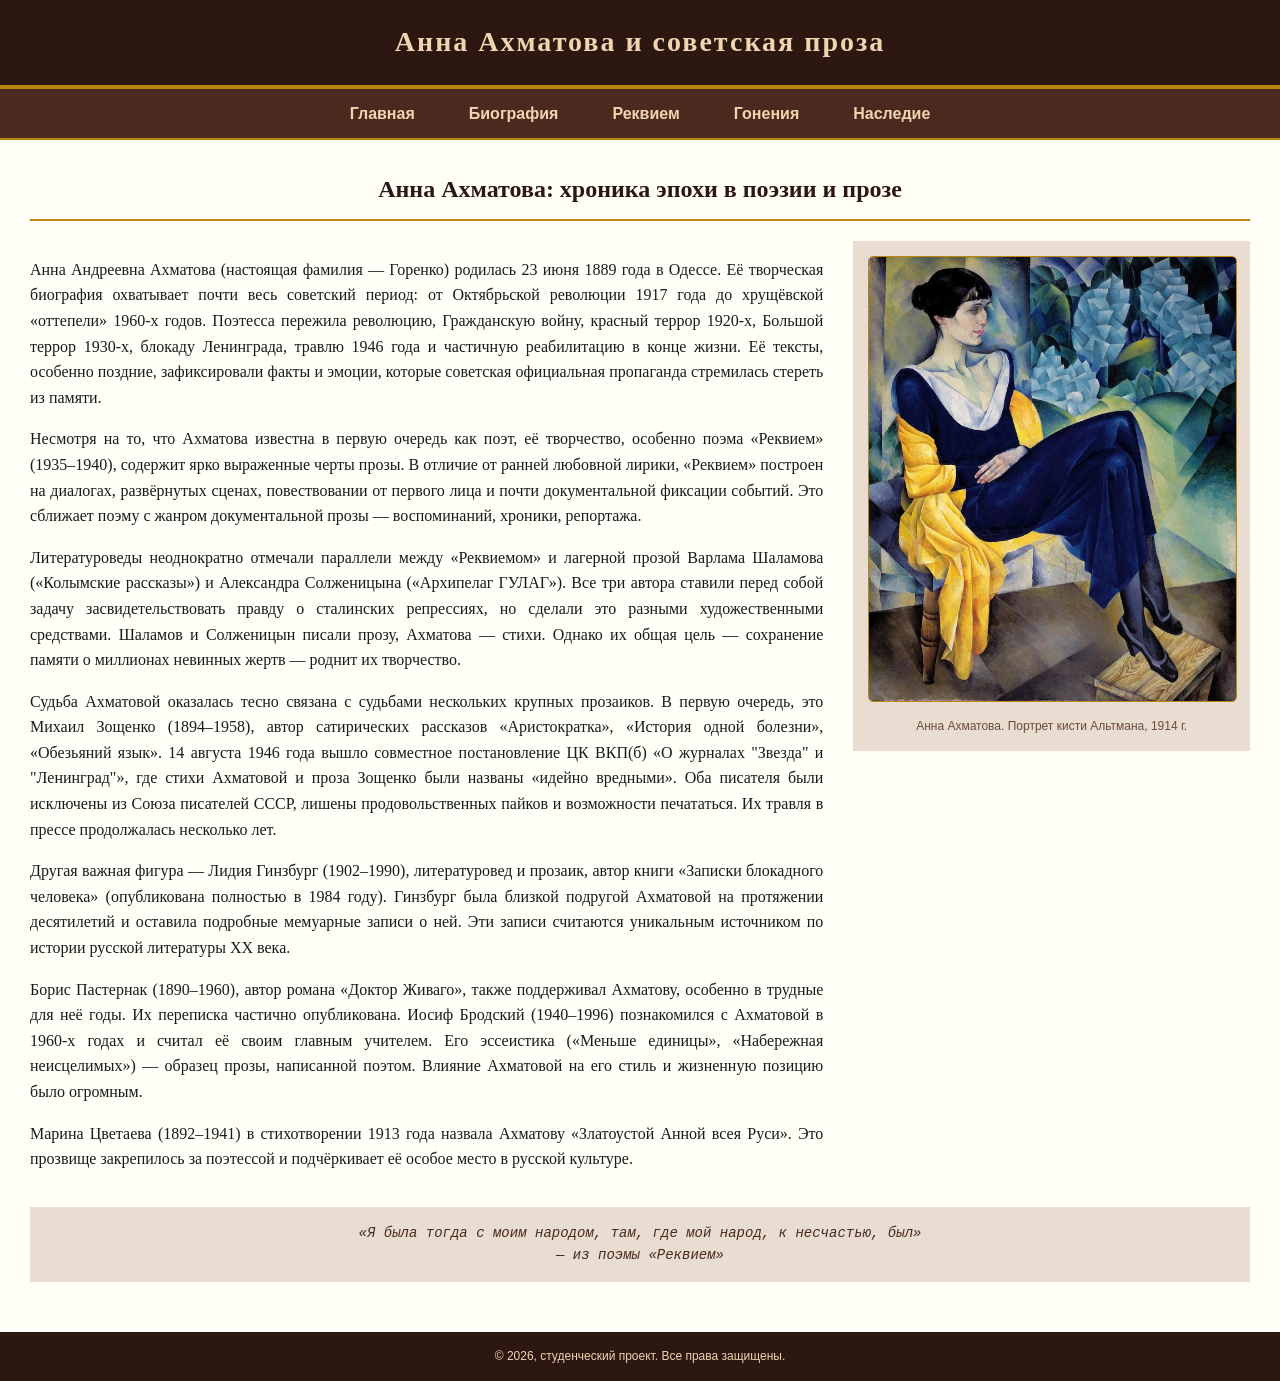
<file: index.html>
<!DOCTYPE html>
<html lang="ru">
<head>
    <meta charset="UTF-8">
    <title>Анна Ахматова — главная</title>
    <meta name="description" content="Анна Ахматова и её роль в советской прозе. Биография, анализ поэмы «Реквием», история гонений 1946 года, наследие и влияние на литературу.">
    <meta name="keywords" content="Анна Ахматова, советская проза, Реквием, Зощенко, Гинзбург, Бродский, сталинские репрессии, постановление ЦК 1946">
    <link rel="stylesheet" href="style.css">
</head>
<body>

<div class="container">
    <div class="header">
        <h1>Анна Ахматова и советская проза</h1>
    </div>

    <div class="menu">
        <a href="index.html">Главная</a>
        <a href="biografia.html">Биография</a>
        <a href="rekviem.html">Реквием</a>
        <a href="goneniya.html">Гонения</a>
        <a href="nasledie.html">Наследие</a>
    </div>

    <div class="content">
        <h2>Анна Ахматова: хроника эпохи в поэзии и прозе</h2>

        <div class="bio-layout">
            <div class="bio-text">
                <p>Анна Андреевна Ахматова (настоящая фамилия — Горенко) родилась 23 июня 1889 года в Одессе. Её творческая биография охватывает почти весь советский период: от Октябрьской революции 1917 года до хрущёвской «оттепели» 1960-х годов. Поэтесса пережила революцию, Гражданскую войну, красный террор 1920-х, Большой террор 1930-х, блокаду Ленинграда, травлю 1946 года и частичную реабилитацию в конце жизни. Её тексты, особенно поздние, зафиксировали факты и эмоции, которые советская официальная пропаганда стремилась стереть из памяти.</p>
                <p>Несмотря на то, что Ахматова известна в первую очередь как поэт, её творчество, особенно поэма «Реквием» (1935–1940), содержит ярко выраженные черты прозы. В отличие от ранней любовной лирики, «Реквием» построен на диалогах, развёрнутых сценах, повествовании от первого лица и почти документальной фиксации событий. Это сближает поэму с жанром документальной прозы — воспоминаний, хроники, репортажа.</p>
                <p>Литературоведы неоднократно отмечали параллели между «Реквиемом» и лагерной прозой Варлама Шаламова («Колымские рассказы») и Александра Солженицына («Архипелаг ГУЛАГ»). Все три автора ставили перед собой задачу засвидетельствовать правду о сталинских репрессиях, но сделали это разными художественными средствами. Шаламов и Солженицын писали прозу, Ахматова — стихи. Однако их общая цель — сохранение памяти о миллионах невинных жертв — роднит их творчество.</p>
                <p>Судьба Ахматовой оказалась тесно связана с судьбами нескольких крупных прозаиков. В первую очередь, это Михаил Зощенко (1894–1958), автор сатирических рассказов «Аристократка», «История одной болезни», «Обезьяний язык». 14 августа 1946 года вышло совместное постановление ЦК ВКП(б) «О журналах "Звезда" и "Ленинград"», где стихи Ахматовой и проза Зощенко были названы «идейно вредными». Оба писателя были исключены из Союза писателей СССР, лишены продовольственных пайков и возможности печататься. Их травля в прессе продолжалась несколько лет.</p>
                <p>Другая важная фигура — Лидия Гинзбург (1902–1990), литературовед и прозаик, автор книги «Записки блокадного человека» (опубликована полностью в 1984 году). Гинзбург была близкой подругой Ахматовой на протяжении десятилетий и оставила подробные мемуарные записи о ней. Эти записи считаются уникальным источником по истории русской литературы XX века.</p>
                <p>Борис Пастернак (1890–1960), автор романа «Доктор Живаго», также поддерживал Ахматову, особенно в трудные для неё годы. Их переписка частично опубликована. Иосиф Бродский (1940–1996) познакомился с Ахматовой в 1960-х годах и считал её своим главным учителем. Его эссеистика («Меньше единицы», «Набережная неисцелимых») — образец прозы, написанной поэтом. Влияние Ахматовой на его стиль и жизненную позицию было огромным.</p>
                <p>Марина Цветаева (1892–1941) в стихотворении 1913 года назвала Ахматову «Златоустой Анной всея Руси». Это прозвище закрепилось за поэтессой и подчёркивает её особое место в русской культуре.</p>
            </div>
            <div class="bio-side">
                <div class="photo-box">
                    <img src="glavnay.jpeg" alt="Портрет Анны Ахматовой">
                    <div class="photo-caption">Анна Ахматова. Портрет кисти Альтмана, 1914 г.</div>
                </div>
            </div>
        </div>

        <div class="quote">
            «Я была тогда с моим народом, там, где мой народ, к несчастью, был»<br>
            — из поэмы «Реквием»
        </div>
    </div>

    <div class="footer">
        © 2026, студенческий проект. Все права защищены.
    </div>
</div>

</body>
</html>
</file>
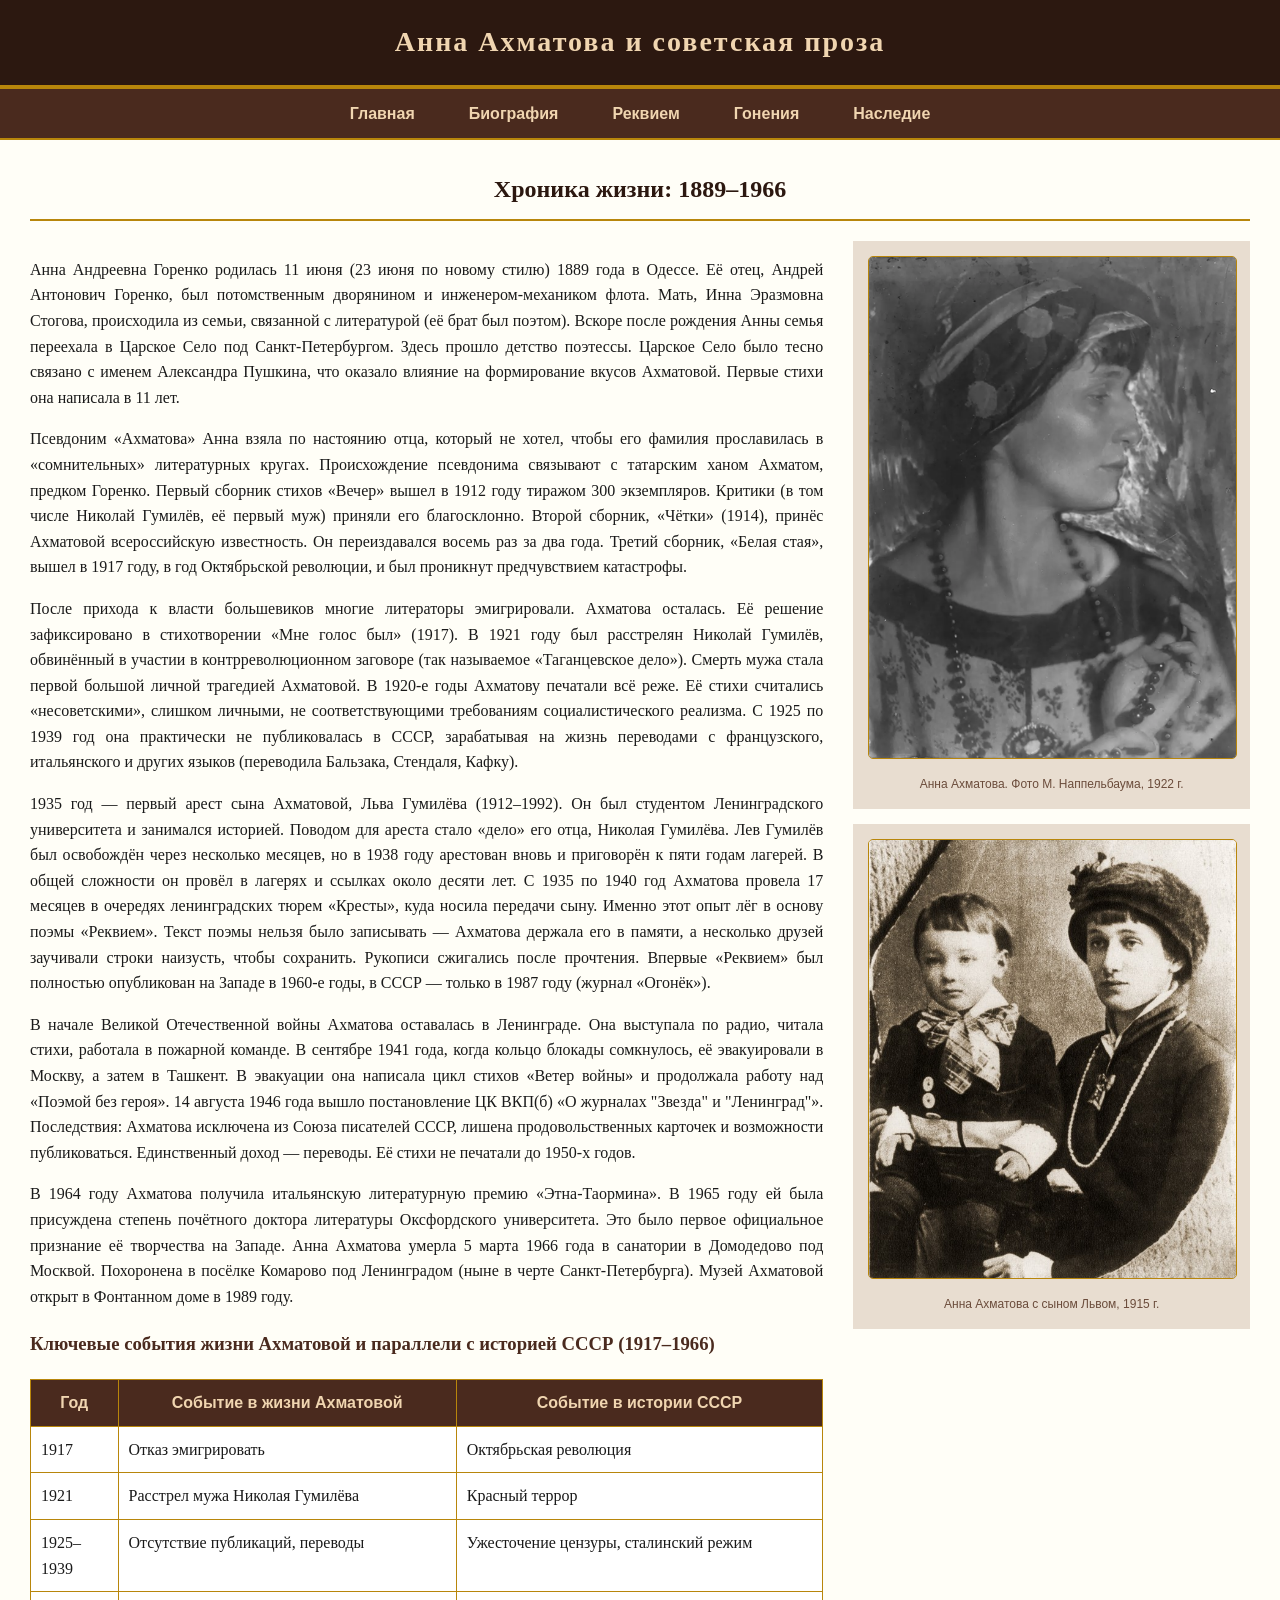
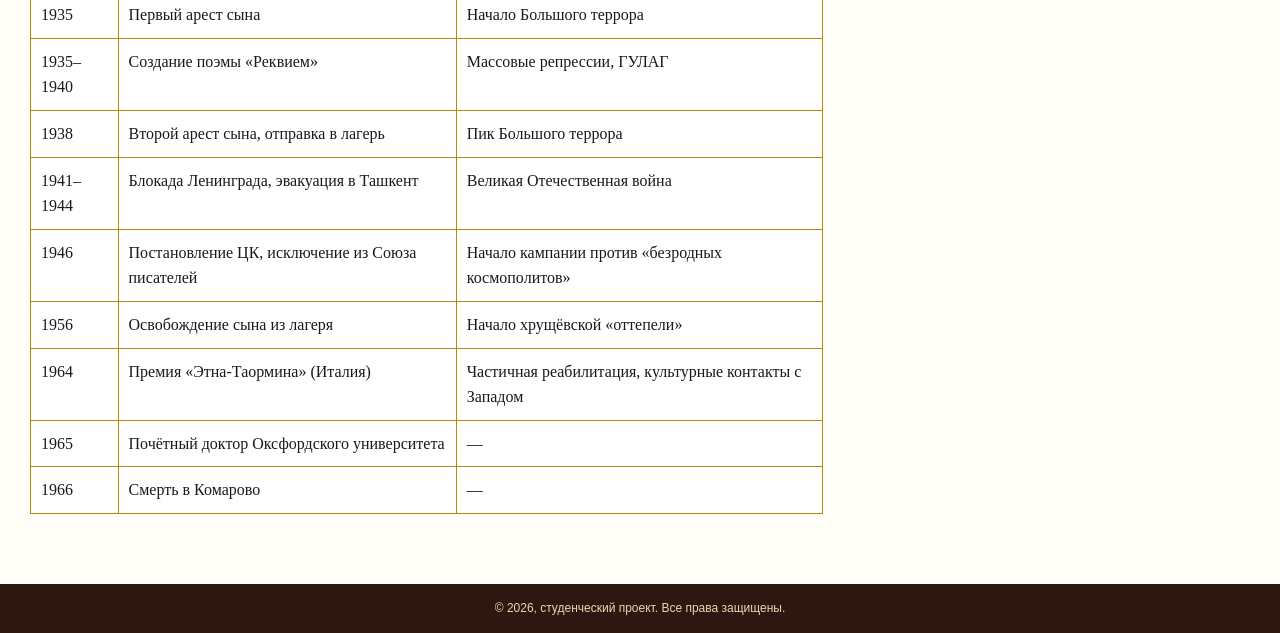
<file: biografia.html>
<!DOCTYPE html>
<html lang="ru">
<head>
    <meta charset="UTF-8">
    <title>Анна Ахматова — биография</title>
    <meta name="description" content="Анна Ахматова и её роль в советской прозе. Биография, анализ поэмы «Реквием», история гонений 1946 года, наследие и влияние на литературу.">
    <meta name="keywords" content="Анна Ахматова, советская проза, Реквием, Зощенко, Гинзбург, Бродский, сталинские репрессии, постановление ЦК 1946">
    <link rel="stylesheet" href="style.css">
</head>
<body>

<div class="container">
    <div class="header">
        <h1>Анна Ахматова и советская проза</h1>
    </div>

    <div class="menu">
        <a href="index.html">Главная</a>
        <a href="biografia.html">Биография</a>
        <a href="rekviem.html">Реквием</a>
        <a href="goneniya.html">Гонения</a>
        <a href="nasledie.html">Наследие</a>
    </div>

    <div class="content">
        <h2>Хроника жизни: 1889–1966</h2>

        <div class="bio-layout">
            <div class="bio-text">
                <p>Анна Андреевна Горенко родилась 11 июня (23 июня по новому стилю) 1889 года в Одессе. Её отец, Андрей Антонович Горенко, был потомственным дворянином и инженером-механиком флота. Мать, Инна Эразмовна Стогова, происходила из семьи, связанной с литературой (её брат был поэтом). Вскоре после рождения Анны семья переехала в Царское Село под Санкт-Петербургом. Здесь прошло детство поэтессы. Царское Село было тесно связано с именем Александра Пушкина, что оказало влияние на формирование вкусов Ахматовой. Первые стихи она написала в 11 лет.</p>
                <p>Псевдоним «Ахматова» Анна взяла по настоянию отца, который не хотел, чтобы его фамилия прославилась в «сомнительных» литературных кругах. Происхождение псевдонима связывают с татарским ханом Ахматом, предком Горенко. Первый сборник стихов «Вечер» вышел в 1912 году тиражом 300 экземпляров. Критики (в том числе Николай Гумилёв, её первый муж) приняли его благосклонно. Второй сборник, «Чётки» (1914), принёс Ахматовой всероссийскую известность. Он переиздавался восемь раз за два года. Третий сборник, «Белая стая», вышел в 1917 году, в год Октябрьской революции, и был проникнут предчувствием катастрофы.</p>
                <p>После прихода к власти большевиков многие литераторы эмигрировали. Ахматова осталась. Её решение зафиксировано в стихотворении «Мне голос был» (1917). В 1921 году был расстрелян Николай Гумилёв, обвинённый в участии в контрреволюционном заговоре (так называемое «Таганцевское дело»). Смерть мужа стала первой большой личной трагедией Ахматовой. В 1920-е годы Ахматову печатали всё реже. Её стихи считались «несоветскими», слишком личными, не соответствующими требованиям социалистического реализма. С 1925 по 1939 год она практически не публиковалась в СССР, зарабатывая на жизнь переводами с французского, итальянского и других языков (переводила Бальзака, Стендаля, Кафку).</p>
                <p>1935 год — первый арест сына Ахматовой, Льва Гумилёва (1912–1992). Он был студентом Ленинградского университета и занимался историей. Поводом для ареста стало «дело» его отца, Николая Гумилёва. Лев Гумилёв был освобождён через несколько месяцев, но в 1938 году арестован вновь и приговорён к пяти годам лагерей. В общей сложности он провёл в лагерях и ссылках около десяти лет. С 1935 по 1940 год Ахматова провела 17 месяцев в очередях ленинградских тюрем «Кресты», куда носила передачи сыну. Именно этот опыт лёг в основу поэмы «Реквием». Текст поэмы нельзя было записывать — Ахматова держала его в памяти, а несколько друзей заучивали строки наизусть, чтобы сохранить. Рукописи сжигались после прочтения. Впервые «Реквием» был полностью опубликован на Западе в 1960-е годы, в СССР — только в 1987 году (журнал «Огонёк»).</p>
                <p>В начале Великой Отечественной войны Ахматова оставалась в Ленинграде. Она выступала по радио, читала стихи, работала в пожарной команде. В сентябре 1941 года, когда кольцо блокады сомкнулось, её эвакуировали в Москву, а затем в Ташкент. В эвакуации она написала цикл стихов «Ветер войны» и продолжала работу над «Поэмой без героя». 14 августа 1946 года вышло постановление ЦК ВКП(б) «О журналах "Звезда" и "Ленинград"». Последствия: Ахматова исключена из Союза писателей СССР, лишена продовольственных карточек и возможности публиковаться. Единственный доход — переводы. Её стихи не печатали до 1950-х годов.</p>
                <p>В 1964 году Ахматова получила итальянскую литературную премию «Этна-Таормина». В 1965 году ей была присуждена степень почётного доктора литературы Оксфордского университета. Это было первое официальное признание её творчества на Западе. Анна Ахматова умерла 5 марта 1966 года в санатории в Домодедово под Москвой. Похоронена в посёлке Комарово под Ленинградом (ныне в черте Санкт-Петербурга). Музей Ахматовой открыт в Фонтанном доме в 1989 году.</p>

 
                <h3>Ключевые события жизни Ахматовой и параллели с историей СССР (1917–1966)</h3>
                <table border="1" cellpadding="8" cellspacing="0" width="100%">
                    <tr bgcolor="#4a2a1e" style="color:#f0d5b0">
                        <th>Год</th>
                        <th>Событие в жизни Ахматовой</th>
                        <th>Событие в истории СССР</th>
                    </tr>
                    <tr><td>1917</td><td>Отказ эмигрировать</td><td>Октябрьская революция</td></tr>
                    <tr><td>1921</td><td>Расстрел мужа Николая Гумилёва</td><td>Красный террор</td></tr>
                    <tr><td>1925–1939</td><td>Отсутствие публикаций, переводы</td><td>Ужесточение цензуры, сталинский режим</td></tr>
                    <tr><td>1935</td><td>Первый арест сына</td><td>Начало Большого террора</td></tr>
                    <tr><td>1935–1940</td><td>Создание поэмы «Реквием»</td><td>Массовые репрессии, ГУЛАГ</td></tr>
                    <tr><td>1938</td><td>Второй арест сына, отправка в лагерь</td><td>Пик Большого террора</td></tr>
                    <tr><td>1941–1944</td><td>Блокада Ленинграда, эвакуация в Ташкент</td><td>Великая Отечественная война</td></tr>
                    <tr><td>1946</td><td>Постановление ЦК, исключение из Союза писателей</td><td>Начало кампании против «безродных космополитов»</td></tr>
                    <tr><td>1956</td><td>Освобождение сына из лагеря</td><td>Начало хрущёвской «оттепели»</td></tr>
                    <tr><td>1964</td><td>Премия «Этна-Таормина» (Италия)</td><td>Частичная реабилитация, культурные контакты с Западом</td></tr>
                    <tr><td>1965</td><td>Почётный доктор Оксфордского университета</td><td>—</td></tr>
                    <tr><td>1966</td><td>Смерть в Комарово</td><td>—</td></tr>
                </table>
            </div>
            <div class="bio-side">
                <div class="photo-box">
                    <img src="foto.webp" alt="Анна Ахматова, 1922">
                    <div class="photo-caption">Анна Ахматова. Фото М. Наппельбаума, 1922 г.</div>
                </div>
                <div class="photo-box">
                    <img src="foto2.jpg" alt="Анна Ахматова с сыном Львом">
                    <div class="photo-caption">Анна Ахматова с сыном Львом, 1915 г.</div>
                </div>
            </div>
        </div>
    </div>

    <div class="footer">
        © 2026, студенческий проект. Все права защищены.
    </div>
</div>

</body>
</html>
</file>
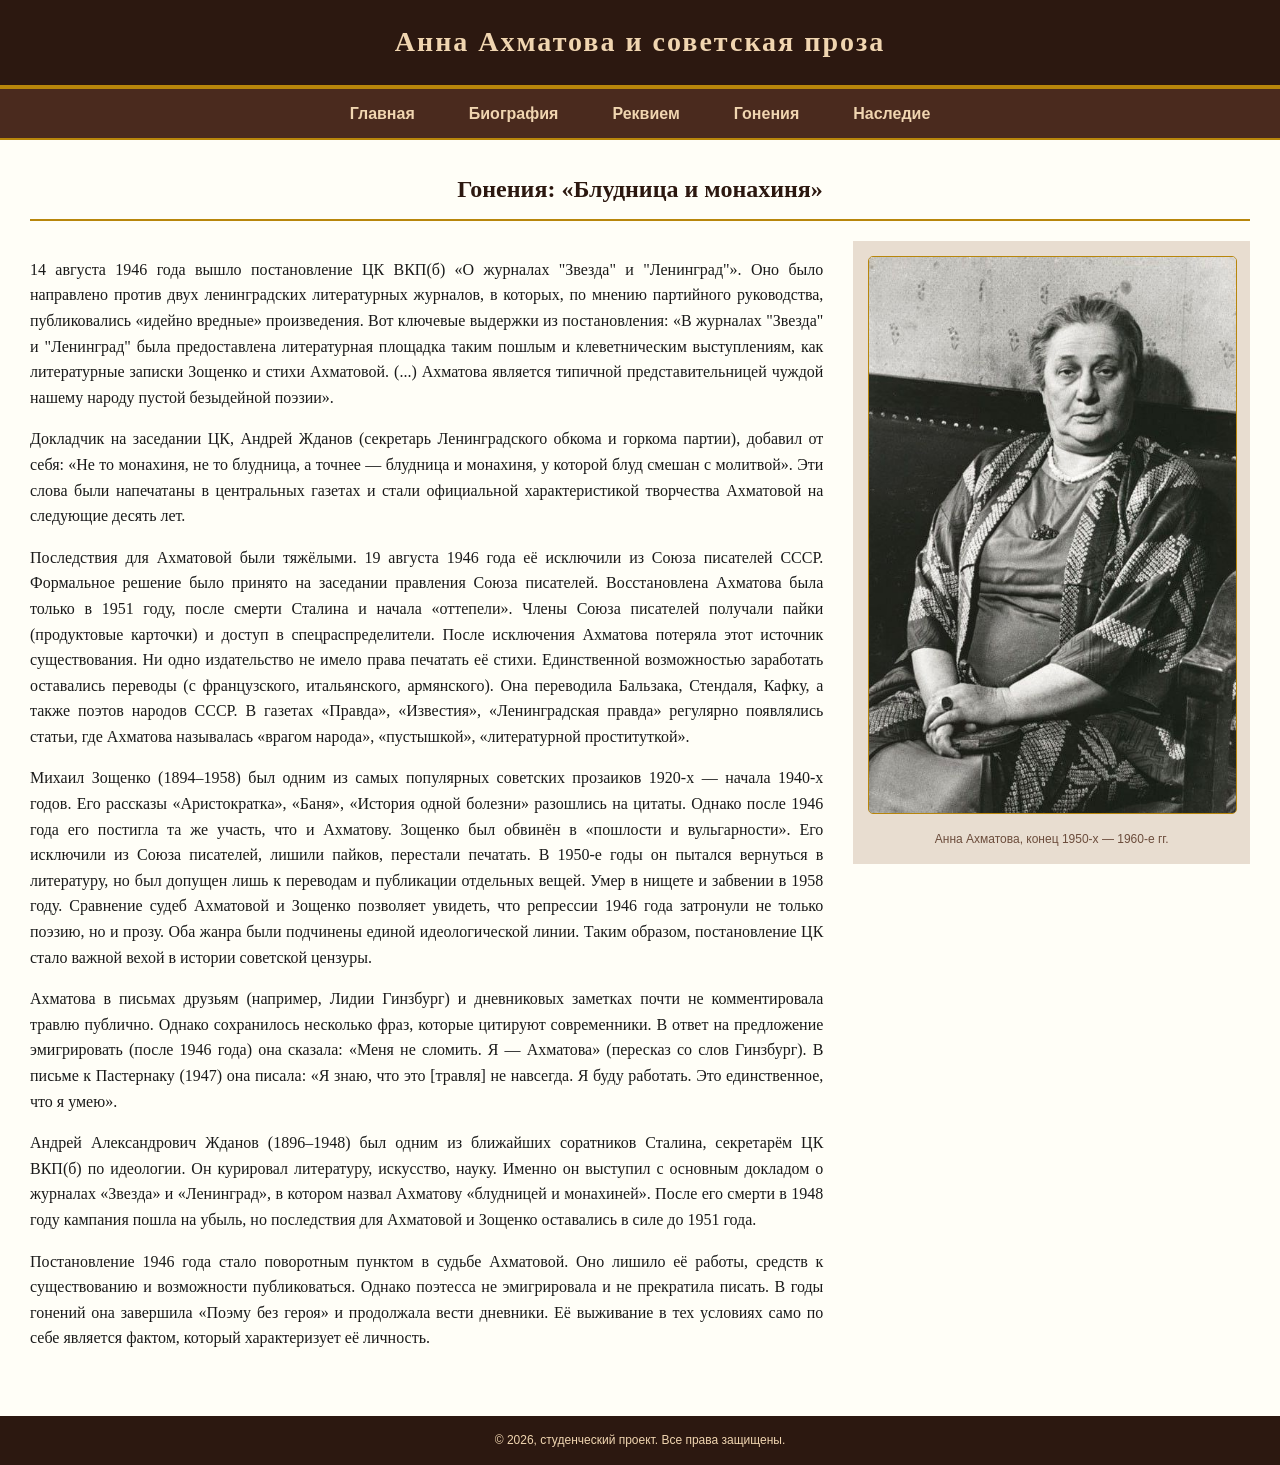
<file: goneniya.html>
<!DOCTYPE html>
<html lang="ru">
<head>
    <meta charset="UTF-8">
    <title>Анна Ахматова — гонения</title>
    <meta name="description" content="Анна Ахматова и её роль в советской прозе. Биография, анализ поэмы «Реквием», история гонений 1946 года, наследие и влияние на литературу.">
    <meta name="keywords" content="Анна Ахматова, советская проза, Реквием, Зощенко, Гинзбург, Бродский, сталинские репрессии, постановление ЦК 1946">
    <link rel="stylesheet" href="style.css">
</head>
<body>

<div class="container">
    <div class="header">
        <h1>Анна Ахматова и советская проза</h1>
    </div>

    <div class="menu">
        <a href="index.html">Главная</a>
        <a href="biografia.html">Биография</a>
        <a href="rekviem.html">Реквием</a>
        <a href="goneniya.html">Гонения</a>
        <a href="nasledie.html">Наследие</a>
    </div>

    <div class="content">
        <h2>Гонения: «Блудница и монахиня»</h2>

        <div class="bio-layout">
            <div class="bio-text">
                <p>14 августа 1946 года вышло постановление ЦК ВКП(б) «О журналах "Звезда" и "Ленинград"». Оно было направлено против двух ленинградских литературных журналов, в которых, по мнению партийного руководства, публиковались «идейно вредные» произведения. Вот ключевые выдержки из постановления: «В журналах "Звезда" и "Ленинград" была предоставлена литературная площадка таким пошлым и клеветническим выступлениям, как литературные записки Зощенко и стихи Ахматовой. (...) Ахматова является типичной представительницей чуждой нашему народу пустой безыдейной поэзии».</p>
                <p>Докладчик на заседании ЦК, Андрей Жданов (секретарь Ленинградского обкома и горкома партии), добавил от себя: «Не то монахиня, не то блудница, а точнее — блудница и монахиня, у которой блуд смешан с молитвой». Эти слова были напечатаны в центральных газетах и стали официальной характеристикой творчества Ахматовой на следующие десять лет.</p>
                <p>Последствия для Ахматовой были тяжёлыми. 19 августа 1946 года её исключили из Союза писателей СССР. Формальное решение было принято на заседании правления Союза писателей. Восстановлена Ахматова была только в 1951 году, после смерти Сталина и начала «оттепели». Члены Союза писателей получали пайки (продуктовые карточки) и доступ в спецраспределители. После исключения Ахматова потеряла этот источник существования. Ни одно издательство не имело права печатать её стихи. Единственной возможностью заработать оставались переводы (с французского, итальянского, армянского). Она переводила Бальзака, Стендаля, Кафку, а также поэтов народов СССР. В газетах «Правда», «Известия», «Ленинградская правда» регулярно появлялись статьи, где Ахматова называлась «врагом народа», «пустышкой», «литературной проституткой».</p>
                <p>Михаил Зощенко (1894–1958) был одним из самых популярных советских прозаиков 1920-х — начала 1940-х годов. Его рассказы «Аристократка», «Баня», «История одной болезни» разошлись на цитаты. Однако после 1946 года его постигла та же участь, что и Ахматову. Зощенко был обвинён в «пошлости и вульгарности». Его исключили из Союза писателей, лишили пайков, перестали печатать. В 1950-е годы он пытался вернуться в литературу, но был допущен лишь к переводам и публикации отдельных вещей. Умер в нищете и забвении в 1958 году. Сравнение судеб Ахматовой и Зощенко позволяет увидеть, что репрессии 1946 года затронули не только поэзию, но и прозу. Оба жанра были подчинены единой идеологической линии. Таким образом, постановление ЦК стало важной вехой в истории советской цензуры.</p>
                <p>Ахматова в письмах друзьям (например, Лидии Гинзбург) и дневниковых заметках почти не комментировала травлю публично. Однако сохранилось несколько фраз, которые цитируют современники. В ответ на предложение эмигрировать (после 1946 года) она сказала: «Меня не сломить. Я — Ахматова» (пересказ со слов Гинзбург). В письме к Пастернаку (1947) она писала: «Я знаю, что это [травля] не навсегда. Я буду работать. Это единственное, что я умею».</p>
                <p>Андрей Александрович Жданов (1896–1948) был одним из ближайших соратников Сталина, секретарём ЦК ВКП(б) по идеологии. Он курировал литературу, искусство, науку. Именно он выступил с основным докладом о журналах «Звезда» и «Ленинград», в котором назвал Ахматову «блудницей и монахиней». После его смерти в 1948 году кампания пошла на убыль, но последствия для Ахматовой и Зощенко оставались в силе до 1951 года.</p>
                <p>Постановление 1946 года стало поворотным пунктом в судьбе Ахматовой. Оно лишило её работы, средств к существованию и возможности публиковаться. Однако поэтесса не эмигрировала и не прекратила писать. В годы гонений она завершила «Поэму без героя» и продолжала вести дневники. Её выживание в тех условиях само по себе является фактом, который характеризует её личность.</p>
            </div>
            <div class="bio-side">
                <div class="photo-box">
                    <img src="foto5.jpg" alt="Анна Ахматова, 1950-е годы">
                    <div class="photo-caption">Анна Ахматова, конец 1950-х — 1960-е гг.</div>
                </div>
            </div>
        </div>
    </div>

    <div class="footer">
        © 2026, студенческий проект. Все права защищены.
    </div>
</div>

</body>
</html>
</file>
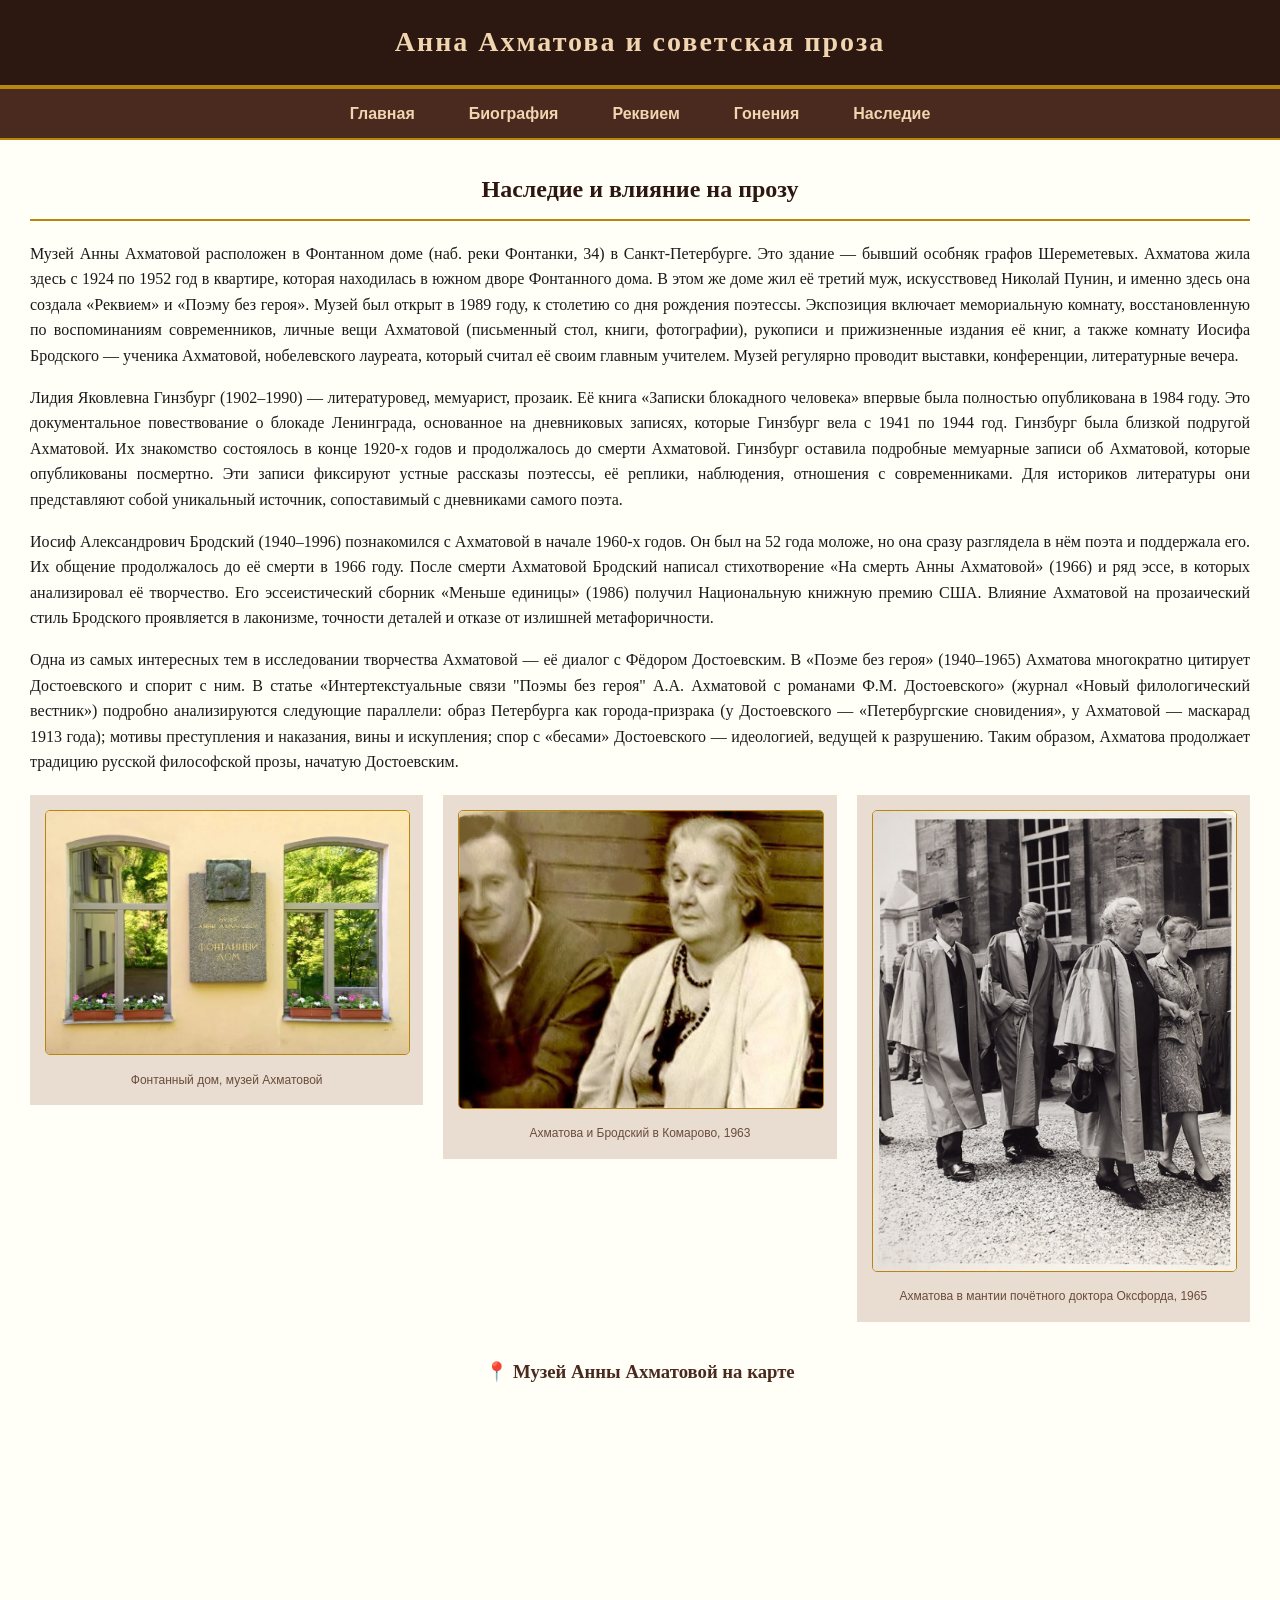
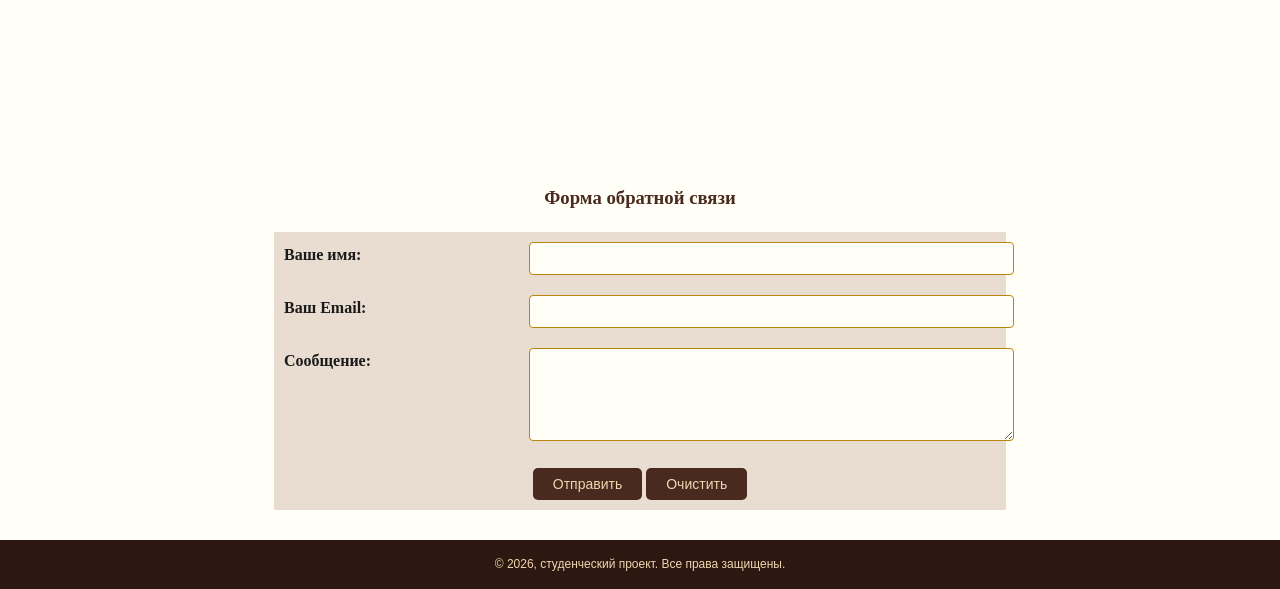
<file: nasledie.html>
<!DOCTYPE html>
<html lang="ru">
<head>
    <meta charset="UTF-8">
    <title>Анна Ахматова — наследие</title>
    <meta name="description" content="Анна Ахматова и её роль в советской прозе. Биография, анализ поэмы «Реквием», история гонений 1946 года, наследие и влияние на литературу.">
    <meta name="keywords" content="Анна Ахматова, советская проза, Реквием, Зощенко, Гинзбург, Бродский, сталинские репрессии, постановление ЦК 1946">
    <link rel="stylesheet" href="style.css">
</head>
<body>

<div class="container">
    <div class="header">
        <h1>Анна Ахматова и советская проза</h1>
    </div>

    <div class="menu">
        <a href="index.html">Главная</a>
        <a href="biografia.html">Биография</a>
        <a href="rekviem.html">Реквием</a>
        <a href="goneniya.html">Гонения</a>
        <a href="nasledie.html">Наследие</a>
    </div>

    <div class="content">
        <h2>Наследие и влияние на прозу</h2>

        <p>Музей Анны Ахматовой расположен в Фонтанном доме (наб. реки Фонтанки, 34) в Санкт-Петербурге. Это здание — бывший особняк графов Шереметевых. Ахматова жила здесь с 1924 по 1952 год в квартире, которая находилась в южном дворе Фонтанного дома. В этом же доме жил её третий муж, искусствовед Николай Пунин, и именно здесь она создала «Реквием» и «Поэму без героя». Музей был открыт в 1989 году, к столетию со дня рождения поэтессы. Экспозиция включает мемориальную комнату, восстановленную по воспоминаниям современников, личные вещи Ахматовой (письменный стол, книги, фотографии), рукописи и прижизненные издания её книг, а также комнату Иосифа Бродского — ученика Ахматовой, нобелевского лауреата, который считал её своим главным учителем. Музей регулярно проводит выставки, конференции, литературные вечера.</p>

        <p>Лидия Яковлевна Гинзбург (1902–1990) — литературовед, мемуарист, прозаик. Её книга «Записки блокадного человека» впервые была полностью опубликована в 1984 году. Это документальное повествование о блокаде Ленинграда, основанное на дневниковых записях, которые Гинзбург вела с 1941 по 1944 год. Гинзбург была близкой подругой Ахматовой. Их знакомство состоялось в конце 1920-х годов и продолжалось до смерти Ахматовой. Гинзбург оставила подробные мемуарные записи об Ахматовой, которые опубликованы посмертно. Эти записи фиксируют устные рассказы поэтессы, её реплики, наблюдения, отношения с современниками. Для историков литературы они представляют собой уникальный источник, сопоставимый с дневниками самого поэта.</p>

        <p>Иосиф Александрович Бродский (1940–1996) познакомился с Ахматовой в начале 1960-х годов. Он был на 52 года моложе, но она сразу разглядела в нём поэта и поддержала его. Их общение продолжалось до её смерти в 1966 году. После смерти Ахматовой Бродский написал стихотворение «На смерть Анны Ахматовой» (1966) и ряд эссе, в которых анализировал её творчество. Его эссеистический сборник «Меньше единицы» (1986) получил Национальную книжную премию США. Влияние Ахматовой на прозаический стиль Бродского проявляется в лаконизме, точности деталей и отказе от излишней метафоричности.</p>

        <p>Одна из самых интересных тем в исследовании творчества Ахматовой — её диалог с Фёдором Достоевским. В «Поэме без героя» (1940–1965) Ахматова многократно цитирует Достоевского и спорит с ним. В статье «Интертекстуальные связи "Поэмы без героя" А.А. Ахматовой с романами Ф.М. Достоевского» (журнал «Новый филологический вестник») подробно анализируются следующие параллели: образ Петербурга как города-призрака (у Достоевского — «Петербургские сновидения», у Ахматовой — маскарад 1913 года); мотивы преступления и наказания, вины и искупления; спор с «бесами» Достоевского — идеологией, ведущей к разрушению. Таким образом, Ахматова продолжает традицию русской философской прозы, начатую Достоевским.</p>

        <div class="gallery">
            <div class="gallery-item">
                <div class="photo-box">
                    <img src="foto1.webp" alt="Музей Ахматовой">
                    <div class="photo-caption">Фонтанный дом, музей Ахматовой</div>
                </div>
            </div>
            <div class="gallery-item">
                <div class="photo-box">
                    <img src="foto6.jpg" alt="Ахматова и Бродский">
                    <div class="photo-caption">Ахматова и Бродский в Комарово, 1963</div>
                </div>
            </div>
            <div class="gallery-item">
                <div class="photo-box">
                    <img src="foto7.jpg" alt="Ахматова в мантии">
                    <div class="photo-caption">Ахматова в мантии почётного доктора Оксфорда, 1965</div>
                </div>
            </div>
        </div>
<h3 style="text-align: center;">📍 Музей Анны Ахматовой на карте</h3>
<iframe src="https://yandex.ru/map-widget/v1/?um=constructor%3A8e4c0b1b5e6c6b7c8d9e0f1a2b3c4d5e&ll=30.345889,59.944848&z=16" width="100%" height="350" frameborder="0" allowfullscreen></iframe>
        <h3 style="text-align: center;">Форма обратной связи</h3>
        <form action="#" method="post">
            <table class="form-table">
                <tr>
                    <td><strong>Ваше имя:</strong></td>
                    <td><input type="text" name="name" required></td>
                </tr>
                <tr>
                    <td><strong>Ваш Email:</strong></td>
                    <td><input type="email" name="email" required></td>
                </tr>
                <tr>
                    <td><strong>Сообщение:</strong></td>
                    <td><textarea name="message" rows="5" required></textarea></td>
                </tr>
                <tr>
                    <td colspan="2" style="text-align: center;">
                        <button type="submit">Отправить</button>
                        <button type="reset">Очистить</button>
                    </td>
                </tr>
            </table>
        </form>
    </div>

    <div class="footer">
        © 2026, студенческий проект. Все права защищены.
    </div>
</div>

</body>
</html>
</file>
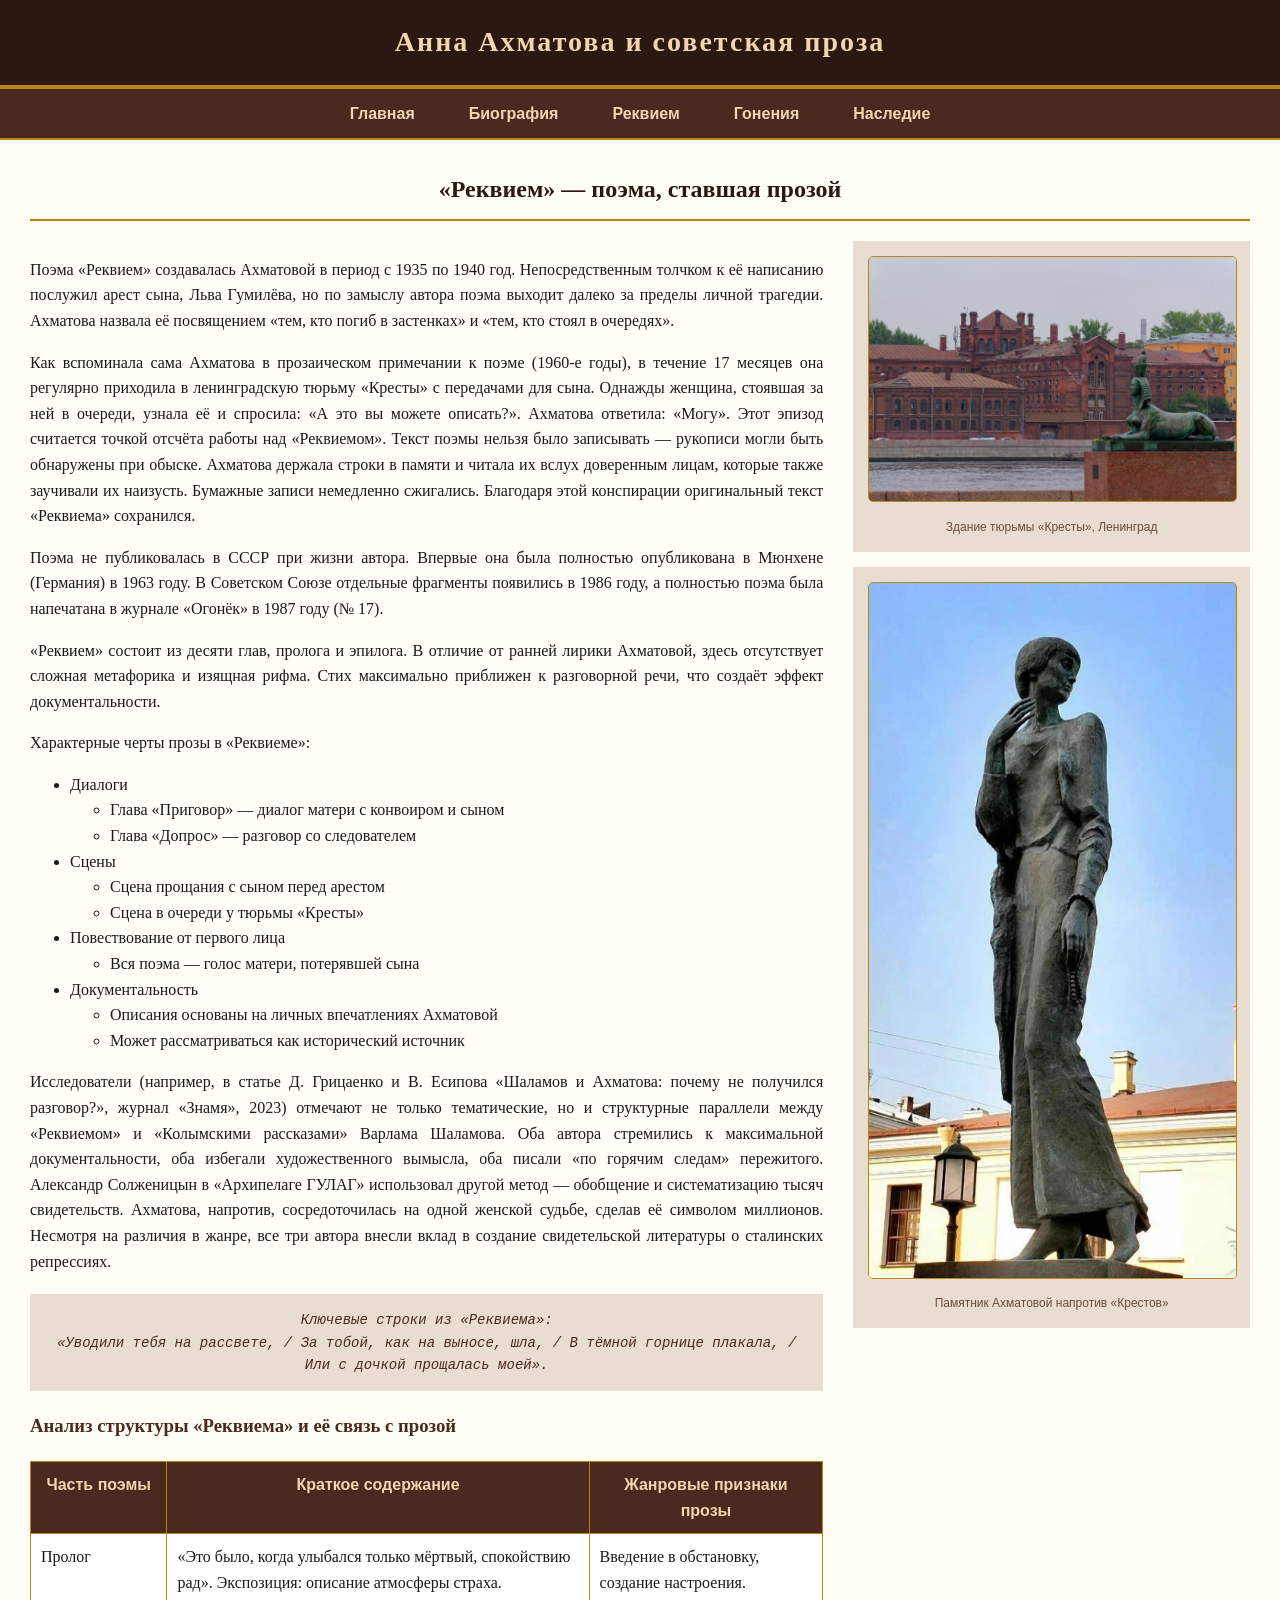
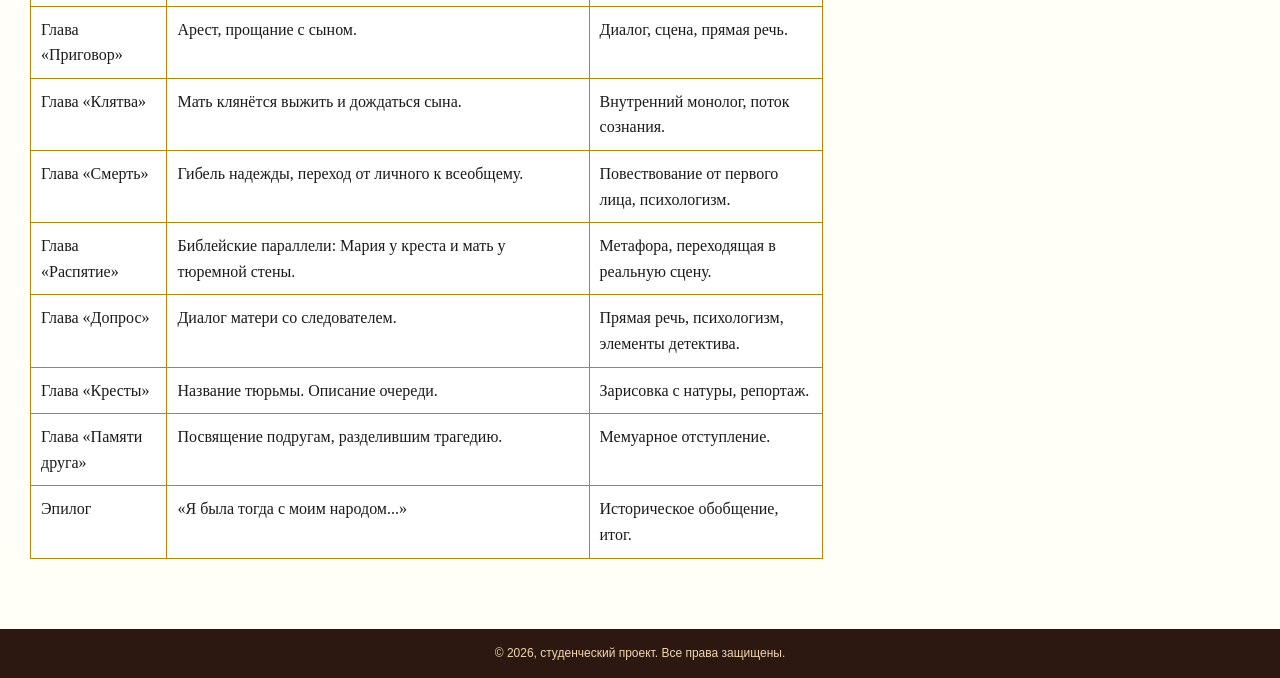
<file: rekviem.html>
<!DOCTYPE html>
<html lang="ru">
<head>
    <meta charset="UTF-8">
    <title>Анна Ахматова — Реквием</title>
    <meta name="description" content="Анна Ахматова и её роль в советской прозе. Биография, анализ поэмы «Реквием», история гонений 1946 года, наследие и влияние на литературу.">
    <meta name="keywords" content="Анна Ахматова, советская проза, Реквием, Зощенко, Гинзбург, Бродский, сталинские репрессии, постановление ЦК 1946">
    <link rel="stylesheet" href="style.css">
</head>
<body>

<div class="container">
    <div class="header">
        <h1>Анна Ахматова и советская проза</h1>
    </div>

    <div class="menu">
        <a href="index.html">Главная</a>
        <a href="biografia.html">Биография</a>
        <a href="rekviem.html">Реквием</a>
        <a href="goneniya.html">Гонения</a>
        <a href="nasledie.html">Наследие</a>
    </div>

    <div class="content">
        <h2>«Реквием» — поэма, ставшая прозой</h2>

        <div class="bio-layout">
            <div class="bio-text">
                <p>Поэма «Реквием» создавалась Ахматовой в период с 1935 по 1940 год. Непосредственным толчком к её написанию послужил арест сына, Льва Гумилёва, но по замыслу автора поэма выходит далеко за пределы личной трагедии. Ахматова назвала её посвящением «тем, кто погиб в застенках» и «тем, кто стоял в очередях».</p>
                <p>Как вспоминала сама Ахматова в прозаическом примечании к поэме (1960-е годы), в течение 17 месяцев она регулярно приходила в ленинградскую тюрьму «Кресты» с передачами для сына. Однажды женщина, стоявшая за ней в очереди, узнала её и спросила: «А это вы можете описать?». Ахматова ответила: «Могу». Этот эпизод считается точкой отсчёта работы над «Реквиемом». Текст поэмы нельзя было записывать — рукописи могли быть обнаружены при обыске. Ахматова держала строки в памяти и читала их вслух доверенным лицам, которые также заучивали их наизусть. Бумажные записи немедленно сжигались. Благодаря этой конспирации оригинальный текст «Реквиема» сохранился.</p>
                <p>Поэма не публиковалась в СССР при жизни автора. Впервые она была полностью опубликована в Мюнхене (Германия) в 1963 году. В Советском Союзе отдельные фрагменты появились в 1986 году, а полностью поэма была напечатана в журнале «Огонёк» в 1987 году (№ 17).</p>
                <p>«Реквием» состоит из десяти глав, пролога и эпилога. В отличие от ранней лирики Ахматовой, здесь отсутствует сложная метафорика и изящная рифма. Стих максимально приближен к разговорной речи, что создаёт эффект документальности.</p>
                <p>Характерные черты прозы в «Реквиеме»:</p>
<ul>
    <li>Диалоги
        <ul>
            <li>Глава «Приговор» — диалог матери с конвоиром и сыном</li>
            <li>Глава «Допрос» — разговор со следователем</li>
        </ul>
    </li>
    <li>Сцены
        <ul>
            <li>Сцена прощания с сыном перед арестом</li>
            <li>Сцена в очереди у тюрьмы «Кресты»</li>
        </ul>
    </li>
    <li>Повествование от первого лица
        <ul>
            <li>Вся поэма — голос матери, потерявшей сына</li>
        </ul>
    </li>
    <li>Документальность
        <ul>
            <li>Описания основаны на личных впечатлениях Ахматовой</li>
            <li>Может рассматриваться как исторический источник</li>
        </ul>
    </li>
</ul>
                <p>Исследователи (например, в статье Д. Грицаенко и В. Есипова «Шаламов и Ахматова: почему не получился разговор?», журнал «Знамя», 2023) отмечают не только тематические, но и структурные параллели между «Реквиемом» и «Колымскими рассказами» Варлама Шаламова. Оба автора стремились к максимальной документальности, оба избегали художественного вымысла, оба писали «по горячим следам» пережитого. Александр Солженицын в «Архипелаге ГУЛАГ» использовал другой метод — обобщение и систематизацию тысяч свидетельств. Ахматова, напротив, сосредоточилась на одной женской судьбе, сделав её символом миллионов. Несмотря на различия в жанре, все три автора внесли вклад в создание свидетельской литературы о сталинских репрессиях.</p>
                <div class="quote">
                    Ключевые строки из «Реквиема»:<br>
                    «Уводили тебя на рассвете, / За тобой, как на выносе, шла, / В тёмной горнице плакала, / Или с дочкой прощалась моей».
                </div>

                <h3>Анализ структуры «Реквиема» и её связь с прозой</h3>
                <table border="1" cellpadding="8" cellspacing="0" width="100%">
                    <tr bgcolor="#4a2a1e" style="color:#f0d5b0">
                        <th>Часть поэмы</th>
                        <th>Краткое содержание</th>
                        <th>Жанровые признаки прозы</th>
                    </tr>
                    <tr><td>Пролог</td><td>«Это было, когда улыбался только мёртвый, спокойствию рад». Экспозиция: описание атмосферы страха.</td><td>Введение в обстановку, создание настроения.</td></tr>
                    <tr><td>Глава «Приговор»</td><td>Арест, прощание с сыном.</td><td>Диалог, сцена, прямая речь.</td></tr>
                    <tr><td>Глава «Клятва»</td><td>Мать клянётся выжить и дождаться сына.</td><td>Внутренний монолог, поток сознания.</td></tr>
                    <tr><td>Глава «Смерть»</td><td>Гибель надежды, переход от личного к всеобщему.</td><td>Повествование от первого лица, психологизм.</td></tr>
                    <tr><td>Глава «Распятие»</td><td>Библейские параллели: Мария у креста и мать у тюремной стены.</td><td>Метафора, переходящая в реальную сцену.</td></tr>
                    <tr><td>Глава «Допрос»</td><td>Диалог матери со следователем.</td><td>Прямая речь, психологизм, элементы детектива.</td></tr>
                    <tr><td>Глава «Кресты»</td><td>Название тюрьмы. Описание очереди.</td><td>Зарисовка с натуры, репортаж.</td></tr>
                    <tr><td>Глава «Памяти друга»</td><td>Посвящение подругам, разделившим трагедию.</td><td>Мемуарное отступление.</td></tr>
                    <tr><td>Эпилог</td><td>«Я была тогда с моим народом...»</td><td>Историческое обобщение, итог.</td></tr>
                </table>
            </div>
            <div class="bio-side">
                <div class="photo-box">
                    <img src="foto4.jpg" alt="Тюрьма Кресты">
                    <div class="photo-caption">Здание тюрьмы «Кресты», Ленинград</div>
                </div>
                <div class="photo-box">
                    <img src="foto3.jpg" alt="Памятник Ахматовой">
                    <div class="photo-caption">Памятник Ахматовой напротив «Крестов»</div>
                </div>
            </div>
        </div>
    </div>

    <div class="footer">
        © 2026, студенческий проект. Все права защищены.
    </div>
</div>

</body>
</html>
</file>
<file: style.css>
body {
    background-color: #f5f0e8;
    color: #1a1a1a;
    margin: 0;
    padding: 0;
    font-family: Georgia, 'Times New Roman', Times, serif;
    line-height: 1.6;
}

.container {
    width: 100%;
    margin: 0;
    background-color: #fffef7;
    box-shadow: none;
}

.header {
    background-color: #2c1810;
    color: #f0d5b0;
    text-align: center;
    padding: 20px;
    border-bottom: 4px solid #b8860b;
}

.header h1 {
    margin: 0;
    font-size: 28px;
    letter-spacing: 2px;
    font-family: Georgia, 'Times New Roman', Times, serif;
}

.menu {
    background-color: #4a2a1e;
    text-align: center;
    padding: 12px 0;
    border-bottom: 2px solid #b8860b;
}

.menu a {
    color: #f0d5b0;
    text-decoration: none;
    padding: 10px 20px;
    margin: 0 5px;
    font-weight: bold;
    font-size: 16px;
    font-family: Arial, sans-serif;
}

.menu a:hover {
    background-color: #b8860b;
    color: #2c1810;
    border-radius: 5px;
    text-decoration: none;
}

.content {
    padding: 30px;
}

h2 {
    color: #2c1810;
    border-bottom: 2px solid #b8860b;
    padding-bottom: 10px;
    margin-top: 0;
    text-align: center;
    font-family: Georgia, 'Times New Roman', Times, serif;
}

h3 {
    color: #4a2a1e;
    margin-top: 20px;
    font-family: Georgia, 'Times New Roman', Times, serif;
}

p {
    text-align: justify;
    margin-bottom: 15px;
}

.photo-box {
    background-color: #e8ddd0;
    padding: 15px;
    text-align: center;
    margin-bottom: 15px;
}

.photo-box img {
    max-width: 100%;
    height: auto;
    border: 1px solid #b8860b;
    border-radius: 5px;
}

.photo-caption {
    font-family: Arial, sans-serif;
    font-size: 12px;
    color: #6b4c3b;
    margin-top: 8px;
}

.quote {
    font-family: 'Courier New', monospace;
    font-size: 14px;
    color: #4a2a1e;
    background-color: #e8ddd0;
    padding: 15px;
    text-align: center;
    font-style: italic;
    margin: 20px 0;
}

table {
    width: 100%;
    border-collapse: collapse;
    margin: 20px 0;
    background-color: #fff;
}

th, td {
    border: 1px solid #b8860b;
    padding: 10px;
    vertical-align: top;
}

th {
    background-color: #4a2a1e;
    color: #f0d5b0;
    text-align: center;
    font-family: Arial, sans-serif;
}

td {
    text-align: left;
}

.footer {
    background-color: #2c1810;
    color: #f0d5b0;
    text-align: center;
    padding: 15px;
    font-size: 12px;
    font-family: Arial, sans-serif;
}

.bio-layout {
    display: flex;
    gap: 30px;
    margin: 20px 0;
}

.bio-text {
    flex: 2;
}

.bio-side {
    flex: 1;
}

.gallery {
    display: flex;
    gap: 20px;
    margin: 20px 0;
    flex-wrap: wrap;
    justify-content: center;
}

.gallery-item {
    flex: 1;
    text-align: center;
    min-width: 150px;
}

.form-table {
    width: 60%;
    margin: 0 auto;
    background-color: #e8ddd0;
    border-collapse: collapse;
}

.form-table td {
    padding: 10px;
    border: none;
}

.form-table input, .form-table textarea {
    width: 100%;
    padding: 8px;
    border: 1px solid #b8860b;
    border-radius: 4px;
    background-color: #fffef7;
    font-family: Arial, sans-serif;
}

.form-table button {
    background-color: #4a2a1e;
    color: #f0d5b0;
    border: none;
    padding: 8px 20px;
    cursor: pointer;
    font-size: 14px;
    border-radius: 5px;
    font-family: Arial, sans-serif;
}

.form-table button:hover {
    background-color: #b8860b;
    color: #2c1810;
}

@media (max-width: 768px) {
    .bio-layout {
        flex-direction: column;
    }
    .gallery {
        flex-direction: column;
        align-items: center;
    }
    .form-table {
        width: 90%;
    }
    .menu a {
        display: inline-block;
        margin: 5px;
    }
}
</file>
